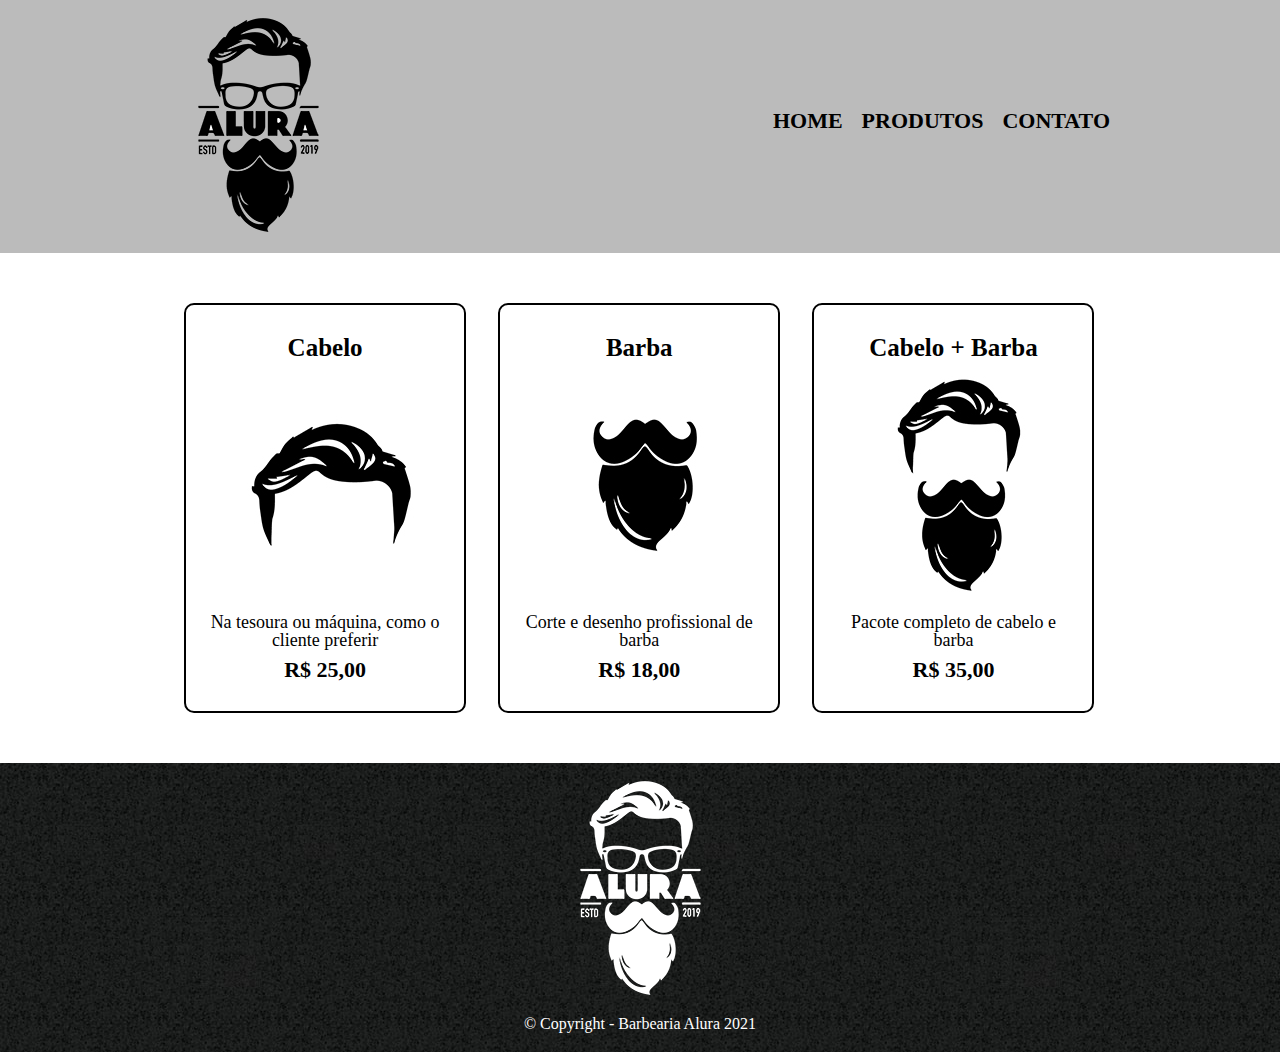
<file: Barbearia site/index.html>
<!DOCTYPE html>
<html>
  <head>
    <meta charset="UTF-8" />
    <link rel="stylesheet" type="text/css" href="reset.css" />
    <link rel="stylesheet" type="text/css" href="style.css" />
    <title>Barbearia Alura</title>
  </head>
  <body>
    <div>
      <header>
        <div class="caixa">
          <h1><img src="imagens/logo.png" alt="Logo da Alura" /></h1>

          <nav>
            <ul>
              <li><a href="main.html">Home</a></li>
              <li><a href="index.html">Produtos</a></li>
              <li><a href="contato.html">Contato</a></li>
            </ul>
          </nav>
        </div>
      </header>

      <main>
        <ul class="produtos">
          <li>
            <h2>Cabelo</h2>
            <img src="imagens/cabelo.jpg" alt="Cabelo" />
            <p class="produto-descricao">
              Na tesoura ou máquina, como o cliente preferir
            </p>
            <p class="produto-preco">R$ 25,00</p>
          </li>
          <li>
            <h2>Barba</h2>
            <img src="imagens/barba.jpg" alt="Barba" />
            <p class="produto-descricao">
              Corte e desenho profissional de barba
            </p>
            <p class="produto-preco">R$ 18,00</p>
          </li>
          <li>
            <h2>Cabelo + Barba</h2>
            <img src="imagens/cabelo+barba.jpg" alt="Cabelo e barba" />
            <p class="produto-descricao">Pacote completo de cabelo e barba</p>
            <p class="produto-preco">R$ 35,00</p>
          </li>
        </ul>
      </main>
    </div>
    <footer>
      <img src="imagens/logo-branco.png" />
      <p class="copyright">&copy; Copyright - Barbearia Alura 2021</p>
    </footer>
  </body>
</html>
</file>
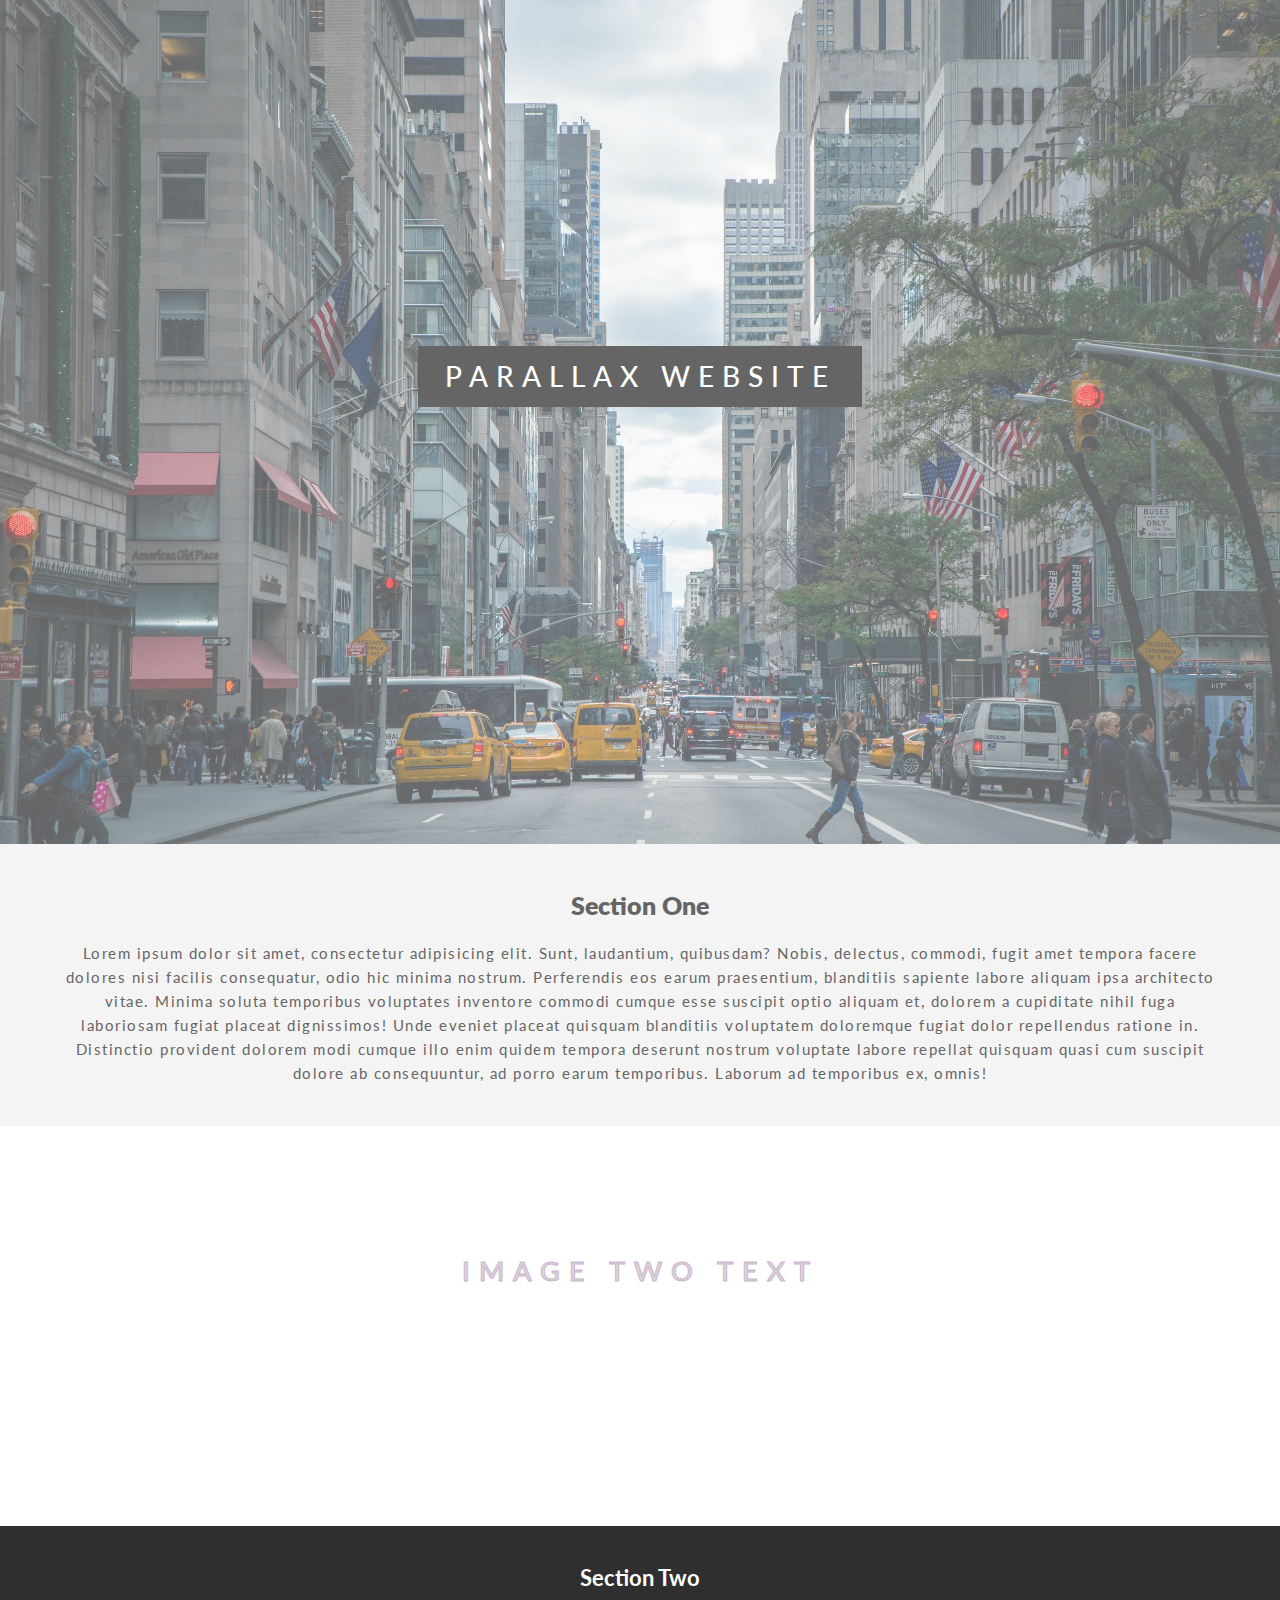
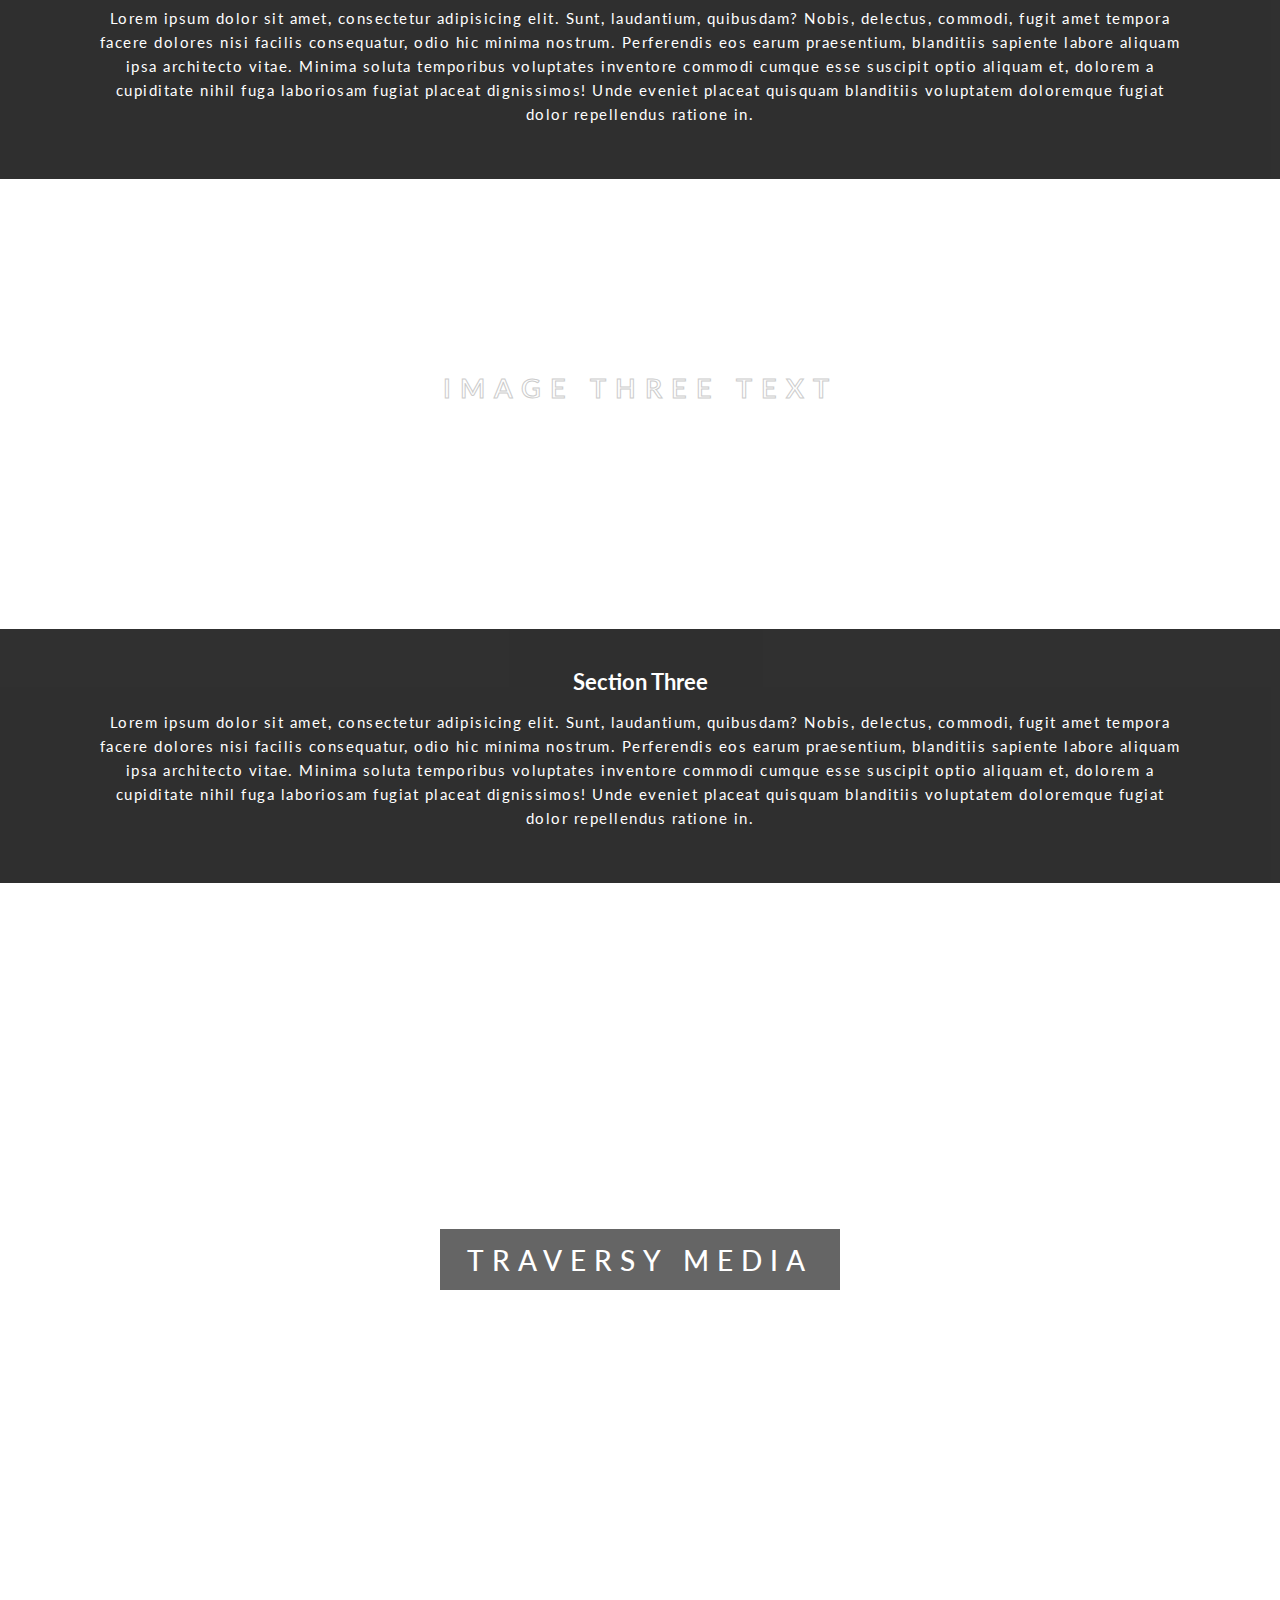
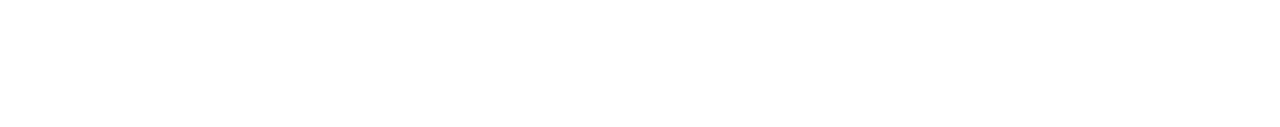
<file: Parallax/index.html>
<!DOCTYPE html>
<html>
  <head>
    <meta charset="UTF-8" />
    <meta name="viewport" content="width=device-width, initial-scale-1.0" />
    <meta
      name="description"
      content="Parallax is a website project for those who are learning CSS."
    />
    <link rel="stylesheet" type="text/css" href="style.css" />
    <title>Parallax Website Demo</title>
  </head>
  <body>
    <div class="first-div">
      <h1 class="nome-comeco-final">PARALLAX WEBSITE</h1>
    </div>

    <div class="second-div">
      <h2>Section One</h2>
      <p>
        Lorem ipsum dolor sit amet, consectetur adipisicing elit. Sunt,
        laudantium, quibusdam? Nobis, delectus, commodi, fugit amet tempora
        facere dolores nisi facilis consequatur, odio hic minima nostrum.
        Perferendis eos earum praesentium, blanditiis sapiente labore aliquam
        ipsa architecto vitae. Minima soluta temporibus voluptates inventore
        commodi cumque esse suscipit optio aliquam et, dolorem a cupiditate
        nihil fuga laboriosam fugiat placeat dignissimos! Unde eveniet placeat
        quisquam blanditiis voluptatem doloremque fugiat dolor repellendus
        ratione in. Distinctio provident dolorem modi cumque illo enim quidem
        tempora deserunt nostrum voluptate labore repellat quisquam quasi cum
        suscipit dolore ab consequuntur, ad porro earum temporibus. Laborum ad
        temporibus ex, omnis!
      </p>
    </div>
    <div class="third-div">
      <h3>IMAGE TWO TEXT</h3>
    </div>
    <div class="forth-div">
      <h3>Section Two</h3>
      <p>
        Lorem ipsum dolor sit amet, consectetur adipisicing elit. Sunt,
        laudantium, quibusdam? Nobis, delectus, commodi, fugit amet tempora
        facere dolores nisi facilis consequatur, odio hic minima nostrum.
        Perferendis eos earum praesentium, blanditiis sapiente labore aliquam
        ipsa architecto vitae. Minima soluta temporibus voluptates inventore
        commodi cumque esse suscipit optio aliquam et, dolorem a cupiditate
        nihil fuga laboriosam fugiat placeat dignissimos! Unde eveniet placeat
        quisquam blanditiis voluptatem doloremque fugiat dolor repellendus
        ratione in.
      </p>
    </div>
    <div class="fifth-div">
      <h3>IMAGE THREE TEXT</h3>
    </div>
    <div class="sixth-div">
      <h3>Section Three</h3>
      <p>
        Lorem ipsum dolor sit amet, consectetur adipisicing elit. Sunt,
        laudantium, quibusdam? Nobis, delectus, commodi, fugit amet tempora
        facere dolores nisi facilis consequatur, odio hic minima nostrum.
        Perferendis eos earum praesentium, blanditiis sapiente labore aliquam
        ipsa architecto vitae. Minima soluta temporibus voluptates inventore
        commodi cumque esse suscipit optio aliquam et, dolorem a cupiditate
        nihil fuga laboriosam fugiat placeat dignissimos! Unde eveniet placeat
        quisquam blanditiis voluptatem doloremque fugiat dolor repellendus
        ratione in.
      </p>
    </div>
    <div class="seventh-div">
      <h2 class="nome-comeco-final">TRAVERSY MEDIA</h2>
    </div>
  </body>
</html>
</file>
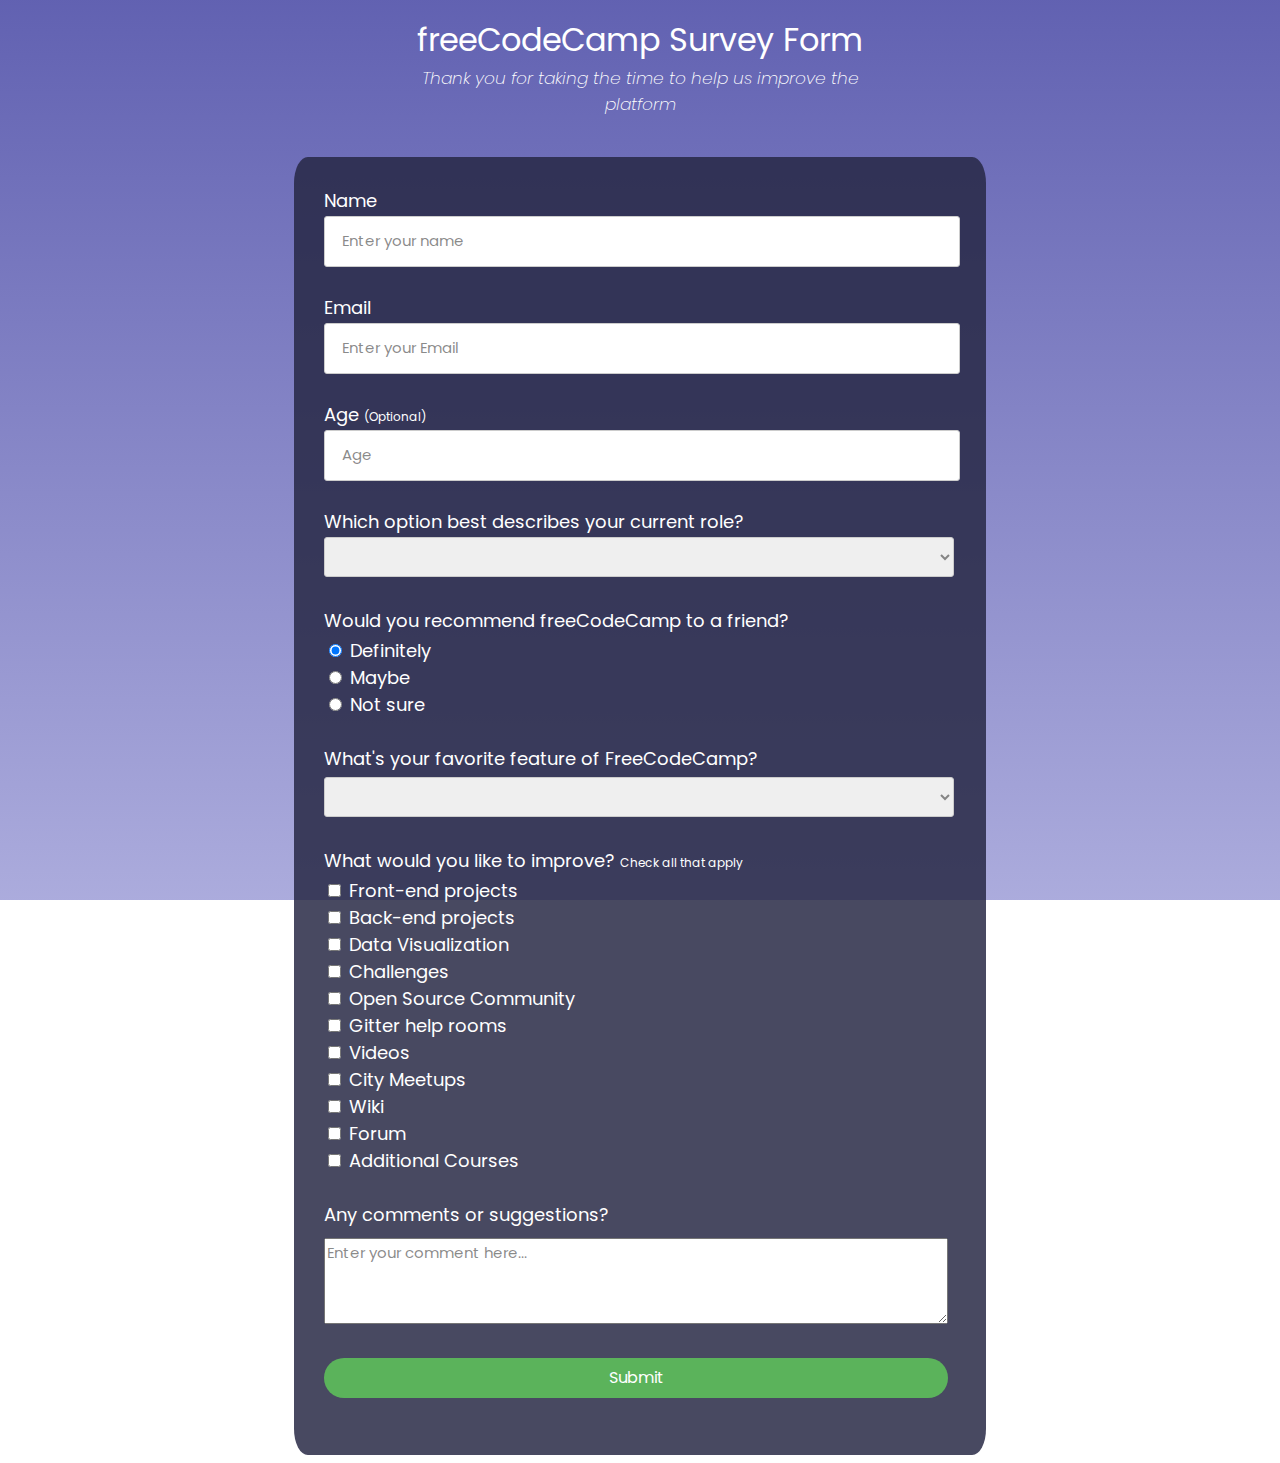
<file: Survey/index.html>
<!DOCTYPE html>
<html lang="en">
  <head>
    <link rel="stylesheet" type="text/css" href="style.css" />
    <link rel="preconnect" href="https://fonts.gstatic.com" />
    <link
      href="https://fonts.googleapis.com/css2?family=Poppins:ital,wght@0,100;0,200;0,300;0,400;0,500;0,600;0,700;0,800;0,900;1,100;1,200;1,300;1,400;1,500;1,600;1,700;1,800;1,900&display=swap"
      rel="stylesheet"
    />
    <title>Survey</title>
  </head>
  <body>
    <header>
      <h1 id="title">freeCodeCamp Survey Form</h1>
      <p id="description">
        Thank you for taking the time to help us improve the platform
      </p>
    </header>
    <form id="survey-form">
      <div id="name-section" class="form-section">
        <label id="name-label" for="name">Name</label>
        <input
          type="text"
          name="name"
          id="name"
          placeholder="Enter your name"
          required
        />
      </div>

      <div id="email-section" class="form-section">
        <label id="email-label" for="email">Email</label>
        <input
          type="email"
          name="email"
          id="email"
          placeholder="Enter your Email"
          required
        />
      </div>

      <div id="age-section" class="form-section">
        <label id="number-label" for="number"
          >Age <span>(Optional)</span></label
        >
        <input
          type="number"
          name="number"
          id="number"
          min="18"
          max="113"
          placeholder="Age"
        />
      </div>

      <div id="current-role-section" class="form-section">
        <label id="current-role-label"
          >Which option best describes your current role?</label
        >
        <br />
        <select id="dropdown" name="role" required>
          <option disabled selected value>Select current role</option>
          <option value="student">Student</option>
          <option value="job">Full-time job</option>
          <option value="learner">Full-time learner</option>
          <option value="preferNo">Prefer not to say</option>
          <option value="other">Other</option>
        </select>
      </div>

      <div id="recommend-section" class="form-section">
        <p class="p-margin">Would you recommend freeCodeCamp to a friend?</p>
        <input
          type="radio"
          id="definitely"
          name="user-recommend"
          value="definitely"
          checked
        />
        <label id="definitely-label" for="definitely">Definitely</label> <br />

        <input type="radio" id="maybe" name="user-recommend" value="maybe" />
        <label id="maybe-label" for="maybe">Maybe</label> <br />

        <input
          type="radio"
          id="not-sure"
          name="user-recommend"
          value="not-sure"
        />
        <label id="not-sure-label" for="not-sure">Not sure</label> <br />
      </div>

      <div id="fav-feature-section" class="form-section">
        <p class="p-margin">What's your favorite feature of FreeCodeCamp?</p>
        <select id="most-like" name="mostLike">
          <option disabled selected value>Select an option</option>
          <option value="challenges">Challenges</option>
          <option value="projects">Projects</option>
          <option value="community">Community</option>
          <option value="openSource">Open source</option>
        </select>
      </div>

      <div id="improve-section" class="form-section">
        <p class="p-margin">
          What would you like to improve? <span>Check all that apply</span>
        </p>
        <input
          type="checkbox"
          id="front-end"
          name="prefer"
          value="front-end-projects"
        />
        <label for="front-end"> Front-end projects</label> <br />
        <input
          type="checkbox"
          id="back-end"
          name="prefer"
          value="back-end-projects"
        />
        <label for="back-end"> Back-end projects</label> <br />
        <input
          type="checkbox"
          id="data-vis"
          name="prefer"
          value="data-visualization"
        />
        <label for="data-vis"> Data Visualization</label> <br />

        <input
          type="checkbox"
          id="challenges"
          name="prefer"
          value="challenges"
        />
        <label for="challenges"> Challenges</label> <br />

        <input
          type="checkbox"
          id="open-source"
          name="prefer"
          value="open-source-community"
        />
        <label for="open-source"> Open Source Community</label> <br />

        <input
          type="checkbox"
          id="gitter-help"
          name="prefer"
          value="gitter-help-rooms"
        />
        <label for="gitter-help"> Gitter help rooms</label> <br />

        <input type="checkbox" id="videos" name="prefer" value="videos" />
        <label for="videos"> Videos</label> <br />

        <input
          type="checkbox"
          id="city-meetups"
          name="prefer"
          value="city-meetups"
        />
        <label for="city-meetups"> City Meetups</label> <br />

        <input type="checkbox" id="wiki" name="prefer" value="wiki" />
        <label for="wiki"> Wiki</label> <br />

        <input type="checkbox" id="forum" name="prefer" value="forum" />
        <label for="forum"> Forum</label> <br />

        <input
          type="checkbox"
          id="additional-courses"
          name="prefer"
          value="additional-courses"
        />
        <label for="additional-courses"> Additional Courses</label> <br />
      </div>

      <div id="comments-section" class="form-section">
        <label for="comments">Any comments or suggestions?</label> <br />
        <textarea
          id="comments"
          name="comment"
          rows="4"
          cols="50"
          placeholder="Enter your comment here..."
        ></textarea>
      </div>

      <div id="bttn-section" class="form-section">
        <button type="submit" id="submit">Submit</button>
      </div>
    </form>
  </body>
</html>
</file>
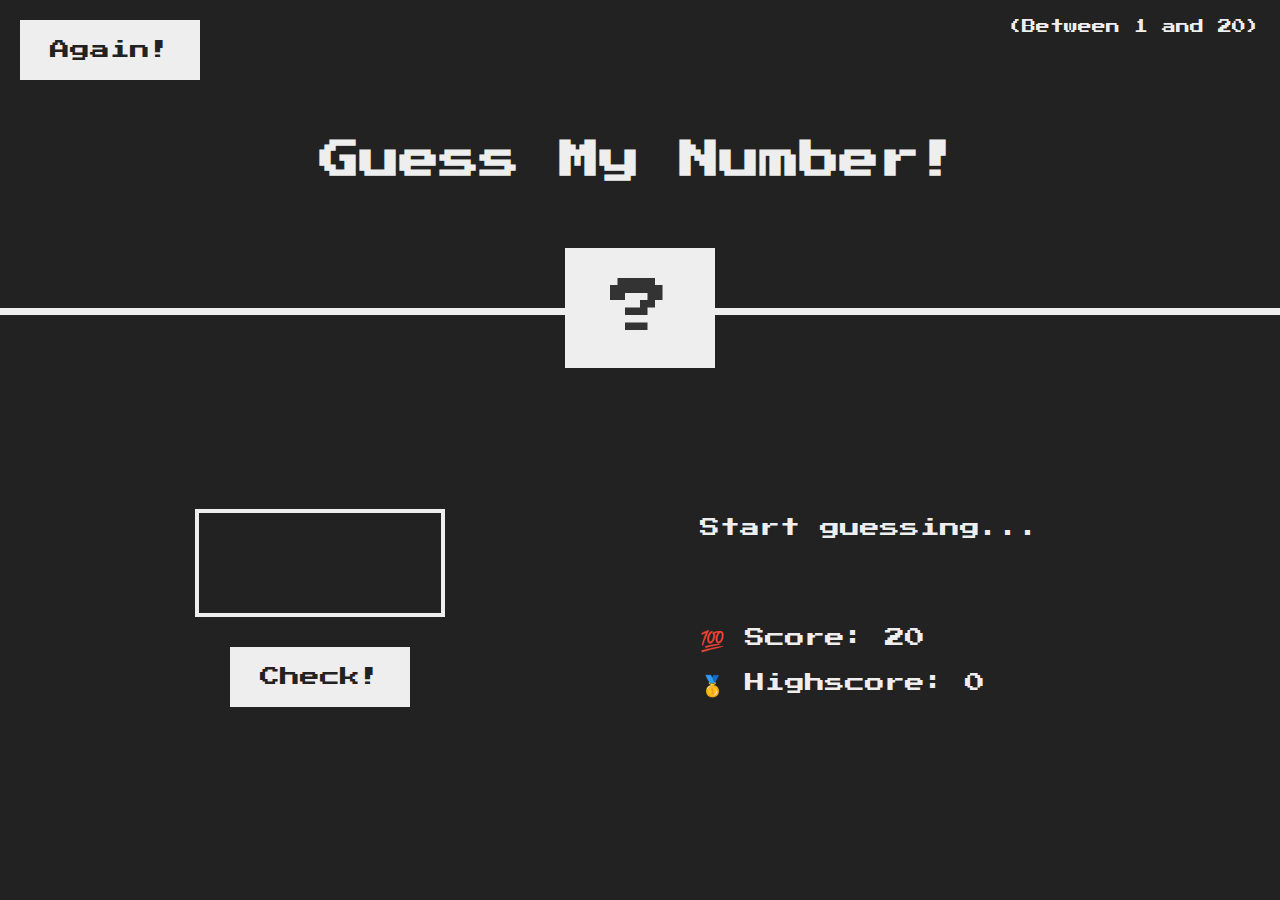
<file: Guess My Number/final/index.html>
<!DOCTYPE html>
<html lang="en">
  <head>
    <meta charset="UTF-8" />
    <meta name="viewport" content="width=device-width, initial-scale=1.0" />
    <meta http-equiv="X-UA-Compatible" content="ie=edge" />
    <link rel="stylesheet" href="style.css" />
    <title>Guess My Number!</title>
  </head>
  <body>
    <header>
      <h1>Guess My Number!</h1>
      <p class="between">(Between 1 and 20)</p>
      <button class="btn again">Again!</button>
      <div class="number">?</div>
    </header>
    <main>
      <section class="left">
        <input type="number" class="guess" />
        <button class="btn check">Check!</button>
      </section>
      <section class="right">
        <p class="message">Start guessing...</p>
        <p class="label-score">💯 Score: <span class="score">20</span></p>
        <p class="label-highscore">
          🥇 Highscore: <span class="highscore">0</span>
        </p>
      </section>
    </main>
    <script src="script.js"></script>
  </body>
</html>
</file>
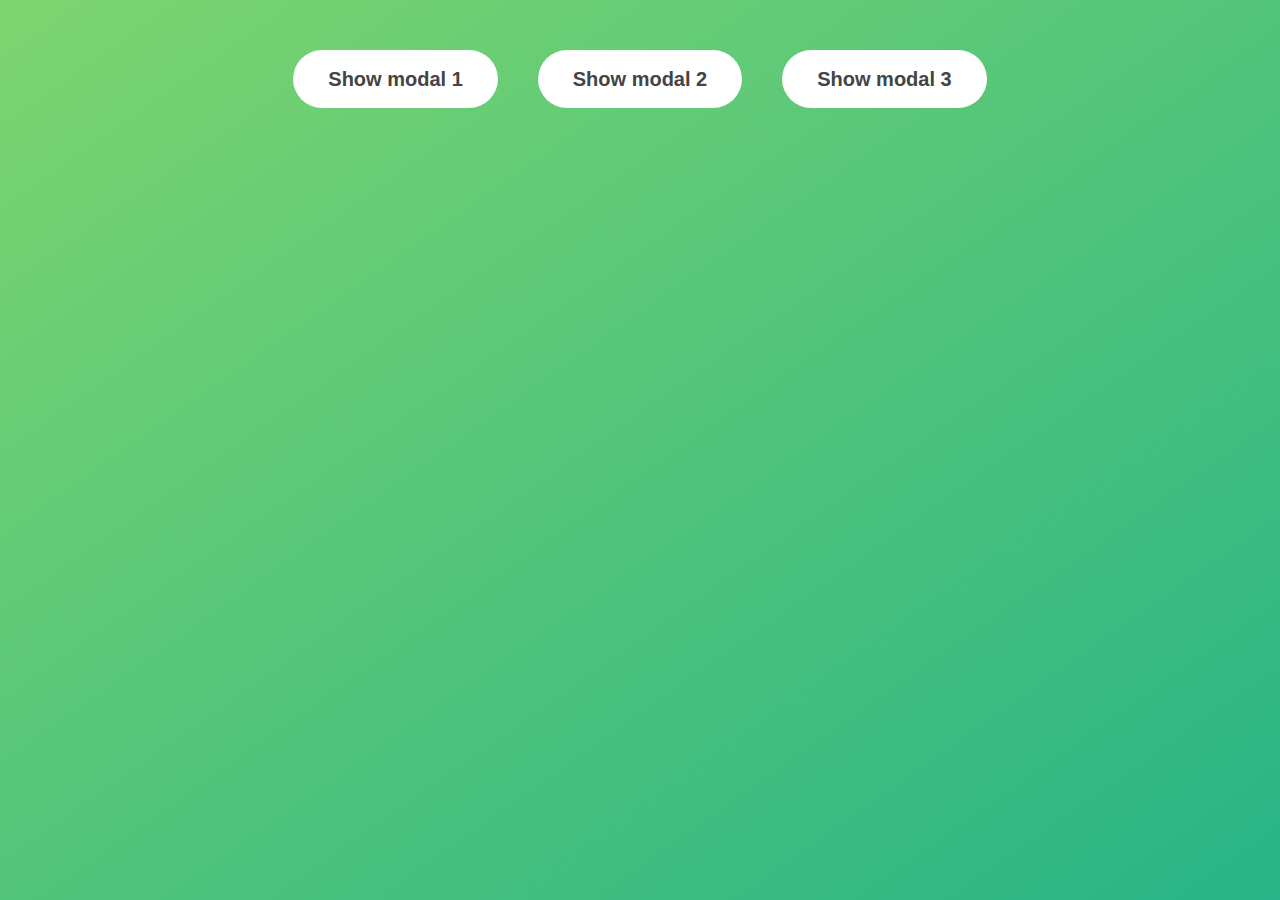
<file: Modal/final/index.html>
<!DOCTYPE html>
<html lang="en">
  <head>
    <meta charset="UTF-8" />
    <meta name="viewport" content="width=device-width, initial-scale=1.0" />
    <meta http-equiv="X-UA-Compatible" content="ie=edge" />
    <link rel="stylesheet" href="style.css" />
    <title>Modal window</title>
  </head>
  <body>
    <button class="show-modal">Show modal 1</button>
    <button class="show-modal">Show modal 2</button>
    <button class="show-modal">Show modal 3</button>

    <div class="modal hidden">
      <button class="close-modal">&times;</button>
      <h1>I'm a modal window 😍</h1>
      <p>
        Lorem ipsum dolor sit amet, consectetur adipisicing elit, sed do eiusmod
        tempor incididunt ut labore et dolore magna aliqua. Ut enim ad minim
        veniam, quis nostrud exercitation ullamco laboris nisi ut aliquip ex ea
        commodo consequat. Duis aute irure dolor in reprehenderit in voluptate
        velit esse cillum dolore eu fugiat nulla pariatur. Excepteur sint
        occaecat cupidatat non proident, sunt in culpa qui officia deserunt
        mollit anim id est laborum.
      </p>
    </div>
    <div class="overlay hidden"></div>

    <script src="script.js"></script>
  </body>
</html>
</file>
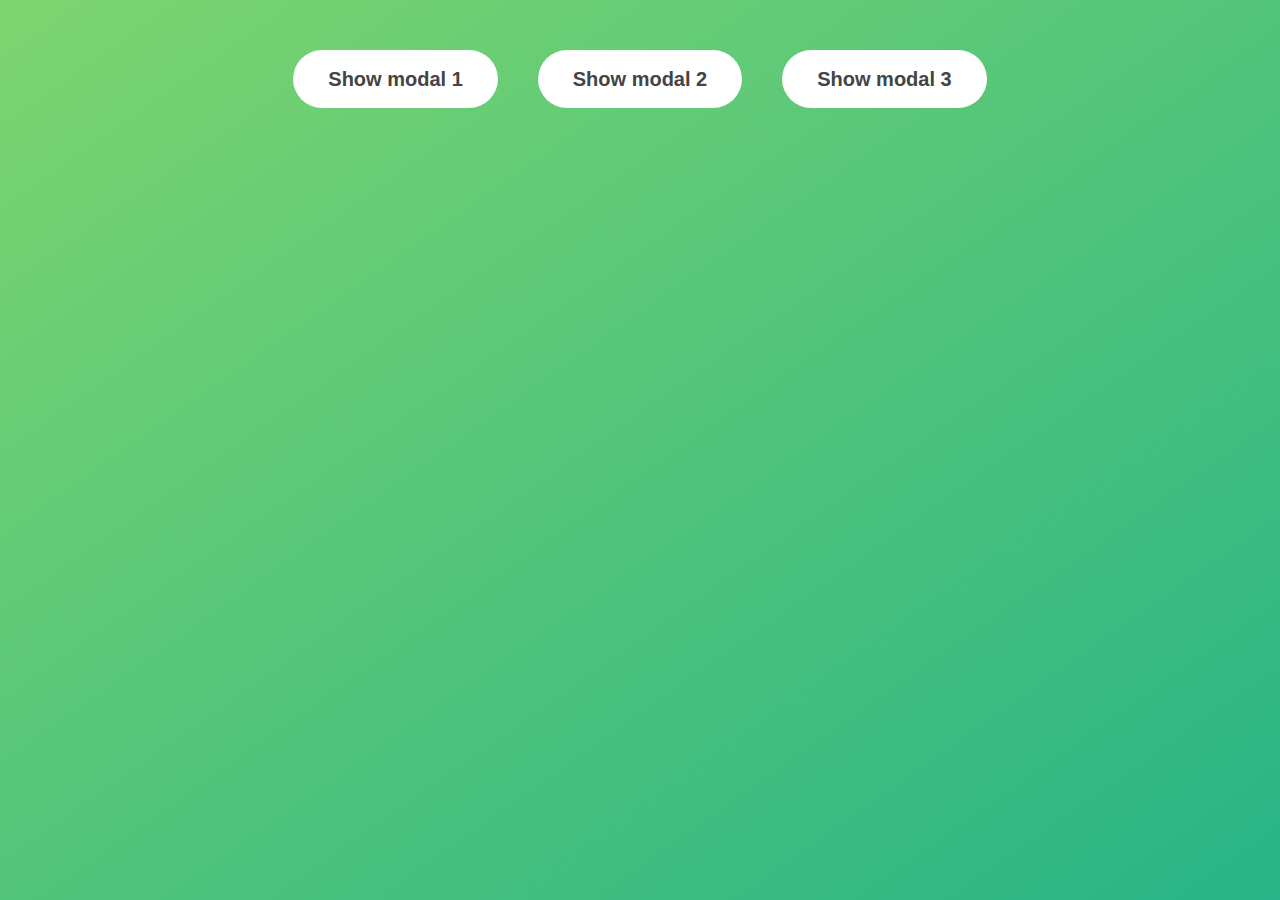
<file: Modal/starter/index.html>
<!DOCTYPE html>
<html lang="en">
  <head>
    <meta charset="UTF-8" />
    <meta name="viewport" content="width=device-width, initial-scale=1.0" />
    <meta http-equiv="X-UA-Compatible" content="ie=edge" />
    <link rel="stylesheet" href="style.css" />
    <title>Modal window</title>
  </head>
  <body>
    <button class="show-modal">Show modal 1</button>
    <button class="show-modal">Show modal 2</button>
    <button class="show-modal">Show modal 3</button>

    <!-- aqui temos duas classes, modal e hidden  -->
    <div class="modal hidden">
      <!-- esse botao eh pra fechar a modal window  -->
      <button class="close-modal">&times;</button>
      <h1>I'm a modal window 😍</h1>
      <p>
        Lorem ipsum dolor sit amet, consectetur adipisicing elit, sed do eiusmod
        tempor incididunt ut labore et dolore magna aliqua. Ut enim ad minim
        veniam, quis nostrud exercitation ullamco laboris nisi ut aliquip ex ea
        commodo consequat. Duis aute irure dolor in reprehenderit in voluptate
        velit esse cillum dolore eu fugiat nulla pariatur. Excepteur sint
        occaecat cupidatat non proident, sunt in culpa qui officia deserunt
        mollit anim id est laborum.
      </p>
    </div>
    <div class="overlay hidden"></div>

    <script src="script.js"></script>
  </body>
</html>
</file>
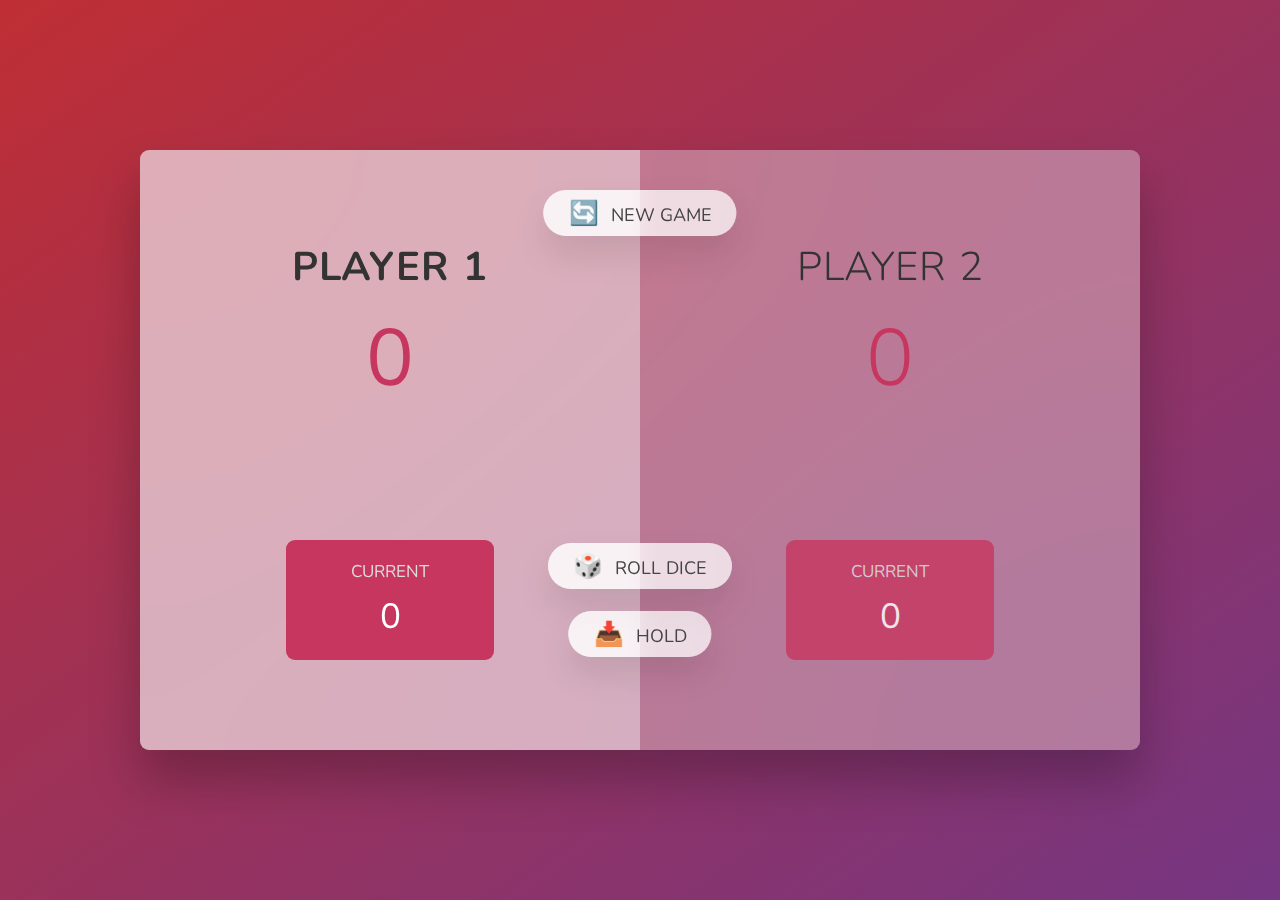
<file: Pig Game/final/index.html>
<!DOCTYPE html>
<html lang="en">
  <head>
    <meta charset="UTF-8" />
    <meta name="viewport" content="width=device-width, initial-scale=1.0" />
    <meta http-equiv="X-UA-Compatible" content="ie=edge" />
    <link rel="stylesheet" href="style.css" />
    <title>Pig Game</title>
  </head>
  <body>
    <main>
      <section class="player player--0 player--active">
        <h2 class="name" id="name--0">Player 1</h2>
        <p class="score" id="score--0">43</p>
        <div class="current">
          <p class="current-label">Current</p>
          <p class="current-score" id="current--0">0</p>
        </div>
      </section>
      <section class="player player--1">
        <h2 class="name" id="name--1">Player 2</h2>
        <p class="score" id="score--1">24</p>
        <div class="current">
          <p class="current-label">Current</p>
          <p class="current-score" id="current--1">0</p>
        </div>
      </section>

      <img src="dice-5.png" alt="Playing dice" class="dice" />
      <button class="btn btn--new">🔄 New game</button>
      <button class="btn btn--roll">🎲 Roll dice</button>
      <button class="btn btn--hold">📥 Hold</button>
    </main>
    <script src="script.js"></script>
  </body>
</html>
</file>
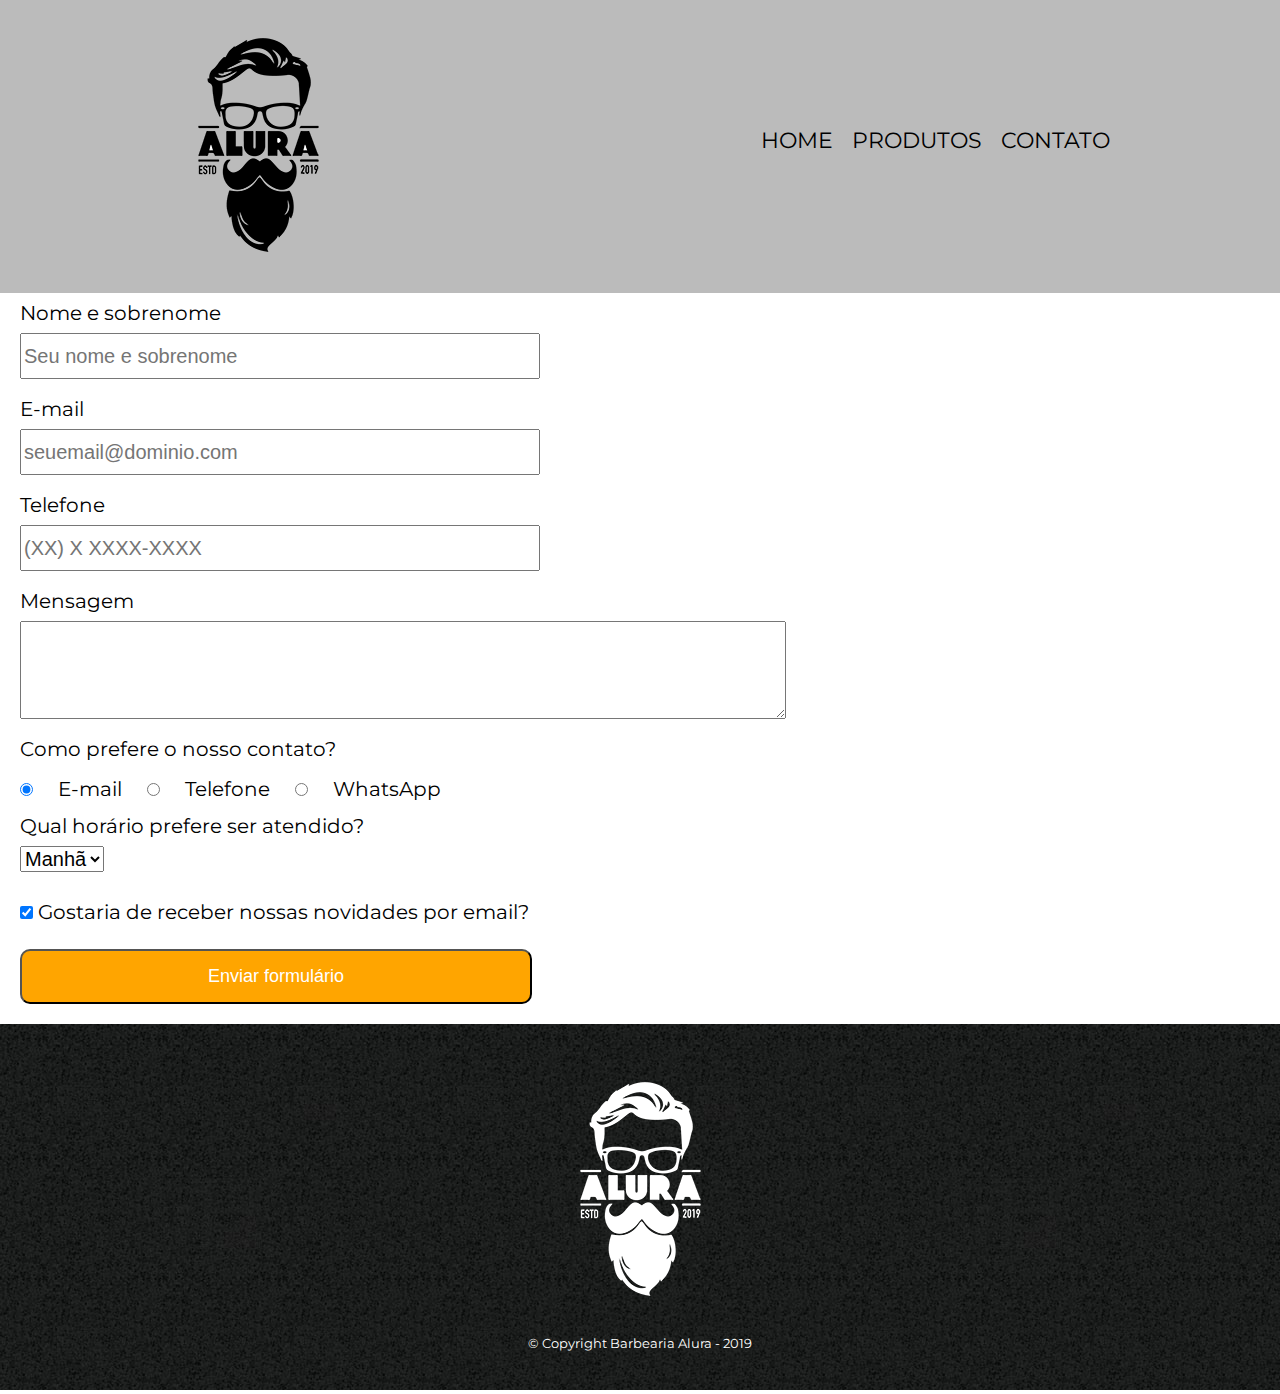
<file: Barbearia site/contato.html>
<!DOCTYPE html>
<html lang="pt-br">
  <head>
    <meta charset="UTF-8" />
    <link rel="stylesheet" type="text/css" href="reset.css" />
    <link rel="stylesheet" type="text/css" href="contato.css" />
    <title>Contato Alura</title>
  </head>

  <body>
    <header>
      <div class="caixa">
        <h1><img src="imagens/logo.png" alt="Logo da Alura" /></h1>

        <nav>
          <ul>
            <li><a href="main.html">Home</a></li>
            <li><a href="index.html">Produtos</a></li>
            <li><a href="contato.html">Contato</a></li>
          </ul>
        </nav>
      </div>
    </header>

    <main>
      <form>
        <div class="nome-email-telefone-mensagem-div">
          <label for="nomesobrenome">Nome e sobrenome</label>
          <input
            type="text"
            id="nomesobrenome"
            class="input-padrao"
            placeholder="Seu nome e sobrenome"
            required
          />

          <label for="email">E-mail</label>
          <input
            type="email"
            id="email"
            class="input-padrao"
            placeholder="seuemail@dominio.com"
            required
          />

          <label for="telefone">Telefone</label>
          <input
            type="tel"
            id="telefone"
            class="input-padrao"
            placeholder="(XX) X XXXX-XXXX"
          />

          <label for="mensagem">Mensagem</label>
          <textarea
            rows="4"
            cols="62.1"
            id="mensagem"
            class="input-padrao"
          ></textarea>
        </div>

        <fieldset class="section-contato-radio">
          <legend>Como prefere o nosso contato?</legend>
          <input
            type="radio"
            name="contato"
            value="email"
            id="radio-email"
            checked
          />
          <label for="radio-email">E-mail</label>
          <input
            type="radio"
            name="contato"
            value="telefone"
            id="radio-telefone"
          />
          <label for="radio-telefone">Telefone</label>
          <input
            type="radio"
            name="contato"
            value="whatsapp"
            id="radio-whatsapp"
          />
          <label for="radio-whatsapp">WhatsApp</label>
        </fieldset>

        <fieldset>
          <legend>Qual horário prefere ser atendido?</legend>
          <select>
            <option>Manhã</option>
            <option>Tarde</option>
            <option>Noite</option>
          </select>
        </fieldset>

        <label class="checkbox"
          ><input type="checkbox" checked /> Gostaria de receber nossas
          novidades por email?</label
        >

        <input type="submit" value="Enviar formulário" class="enviar" />
      </form>
    </main>

    <footer>
      <img src="imagens/logo-branco.png" alt="Logo da Barbearia Alura" />
      <p class="copyright">&copy; Copyright Barbearia Alura - 2019</p>
    </footer>
  </body>
</html>
</file>
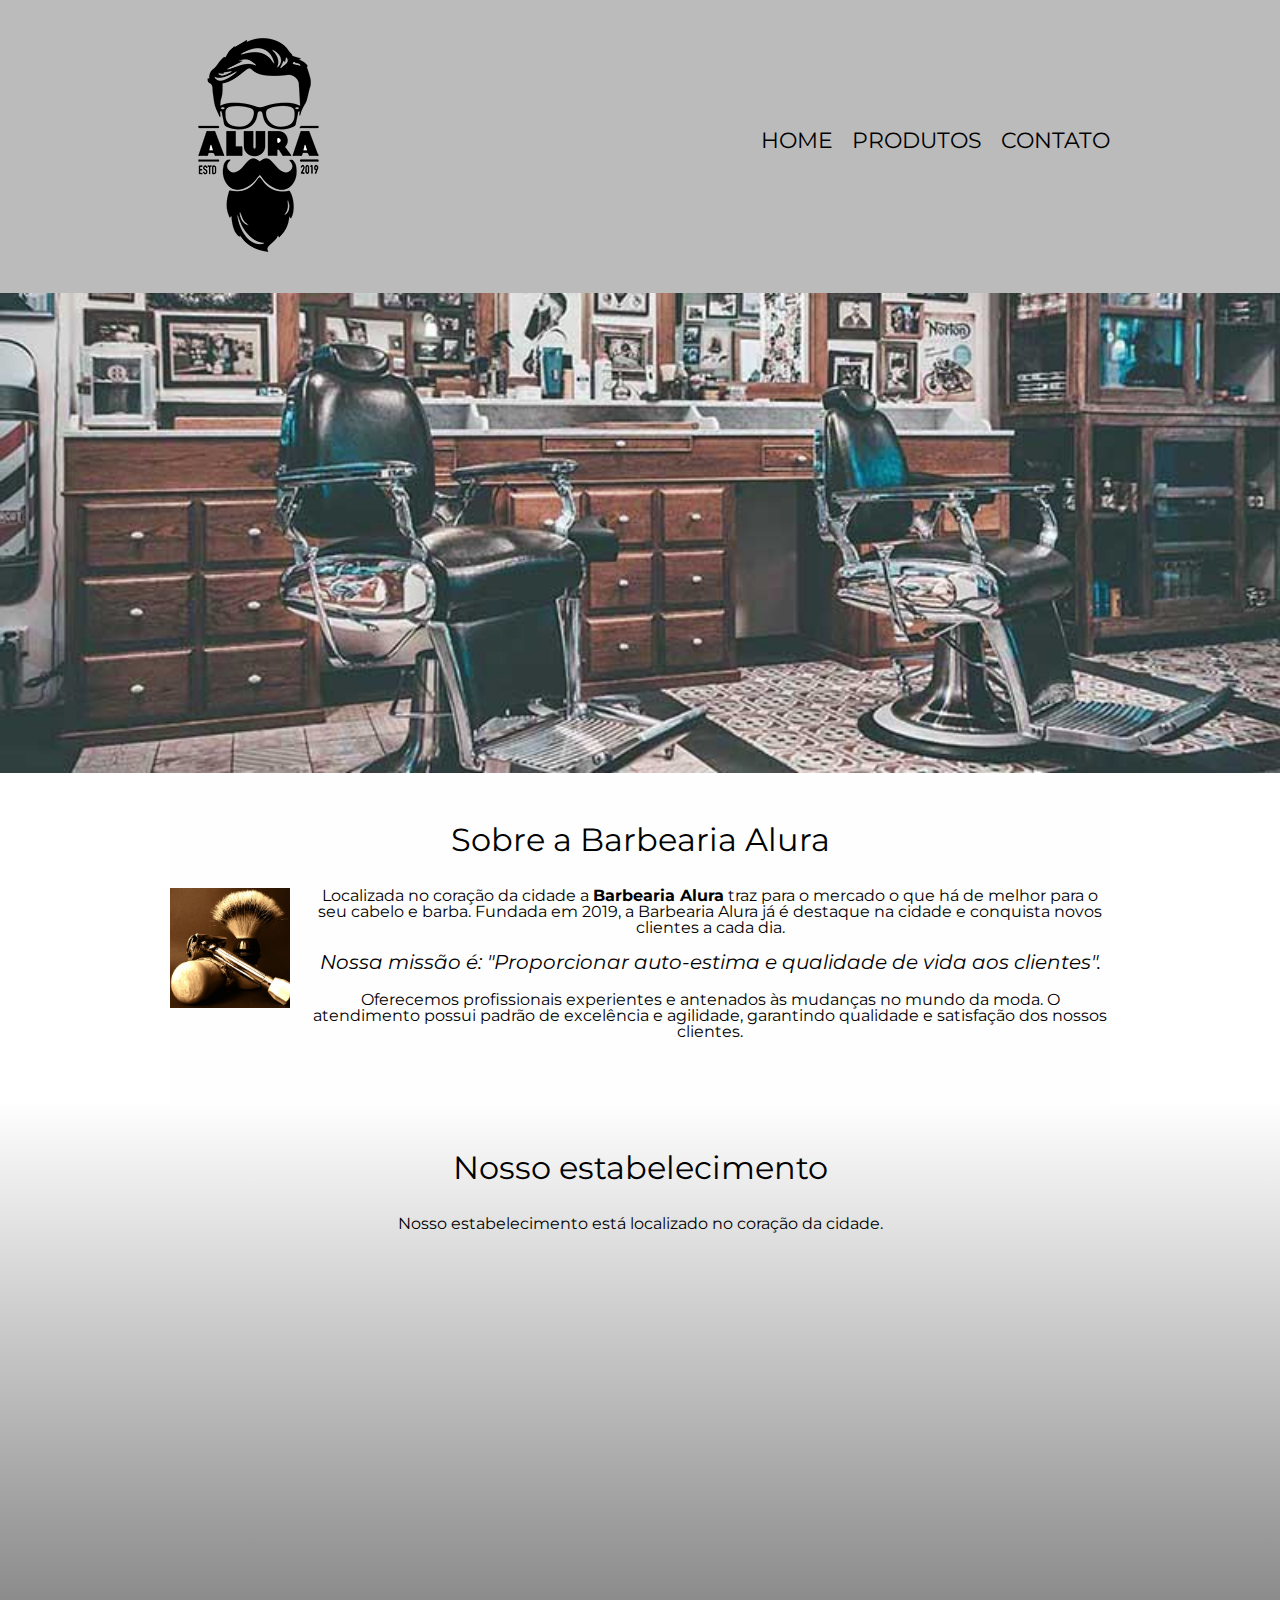
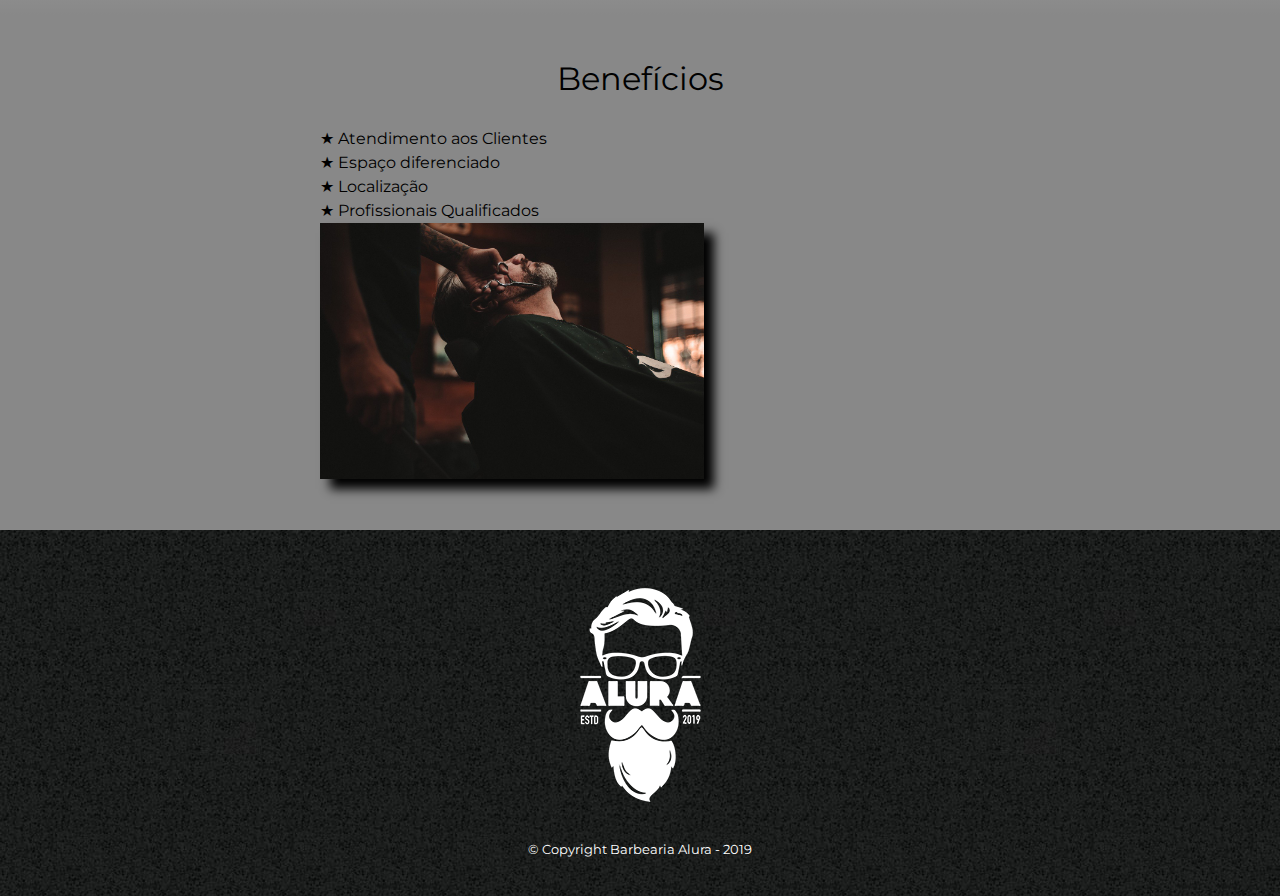
<file: Barbearia site/main.html>
<!DOCTYPE html>
<html lang="pt-br">
  <head>
    <meta charset="UTF-8" />
    <meta name="viewport" content="width=device-width" />
    <title>Barbearia Alura</title>

    <link rel="stylesheet" type="text/css" href="reset.css" />
    <link rel="stylesheet" type="text/css" href="main.css" />
  </head>

  <body>
    <header>
      <div class="caixa">
        <h1><img src="imagens/logo.png" alt="Logo" /></h1>

        <nav>
          <ul>
            <li><a href="main.html">Home</a></li>
            <li><a href="index.html">Produtos</a></li>
            <li><a href="contato.html">Contato</a></li>
          </ul>
        </nav>
      </div>
    </header>

    <div>
      <img id="banner" src="imagens/banner.jpg" alt="Banner do site" />
    </div>

    <main>
      <section class="section-sobre">
        <h2 class="titulo-principal">Sobre a Barbearia Alura</h2>
        <img
          class="imagem-utensilio"
          src="imagens/utensilios.jpg"
          alt="utensílios"
        />
        <p>
          Localizada no coração da cidade a
          <strong>Barbearia Alura</strong> traz para o mercado o que há de
          melhor para o seu cabelo e barba. Fundada em 2019, a Barbearia Alura
          já é destaque na cidade e conquista novos clientes a cada dia.
        </p>
        <p id="missao">
          <em>
            Nossa missão é: "Proporcionar auto-estima e qualidade de vida aos
            clientes".
          </em>
        </p>
        <p>
          Oferecemos profissionais experientes e antenados às mudanças no mundo
          da moda. O atendimento possui padrão de excelência e agilidade,
          garantindo qualidade e satisfação dos nossos clientes.
        </p>
      </section>

      <section class="section-estabelecimento">
        <h3 class="h3-estabelecimento">Nosso estabelecimento</h3>
        <p>Nosso estabelecimento está localizado no coração da cidade.</p>
        <div class="mapa">
          <iframe
            src="https://www.google.com/maps/embed?pb=!1m18!1m12!1m3!1d3656.448598130865!2d-46.63465338487053!3d-23.588239368470866!2m3!1f0!2f0!3f0!3m2!1i1024!2i768!4f13.1!3m3!1m2!1s0x94ce5a2b2ed7f3a1%3A0xab35da2f5ca62674!2sCaelum%20-%20Escola%20de%20Tecnologia!5e0!3m2!1spt-BR!2sbr!4v1624506309885!5m2!1spt-BR!2sbr"
            width="100%"
            height="300"
            frameborder="0"
            style="border: 0"
            allowfullscreen=""
          ></iframe>
        </div>
      </section>

      <section class="section-beneficios">
        <h3 class="h3-beneficios">Benefícios</h3>

        <div class="div-beneficios">
          <ul>
            <li>Atendimento aos Clientes</li>
            <li>Espaço diferenciado</li>
            <li>Localização</li>
            <li>Profissionais Qualificados</li>
          </ul>
          <img class="img-beneficios" src="imagens/beneficios.jpg" />
        </div>
      </section>
    </main>

    <footer>
      <img src="imagens/logo-branco.png" />
      <p class="copyright">&copy; Copyright Barbearia Alura - 2019</p>
    </footer>
  </body>
</html>
</file>
<file: Barbearia site/style.css>
/* ***** HEADER ***** */

header {
  background-color: #bbbbbb;
}

.caixa {
  position: relative;
  width: 940px;
  margin: 0 auto;
}

nav {
  position: absolute;
  right: 0;
  top: 110px;
}

nav li {
  display: inline-block;
  text-transform: uppercase;
  color: black;
  font-size: 22px;
  margin: 0 0 0 15px;
  transition: 1s all;
}

nav a {
  text-decoration: none;
  color: black;
  font-weight: bold;
}

nav a:hover {
  color: #c78c19;
  text-decoration: underline;
}

/* ***** MAIN ***** */

.produtos {
  width: 940px;
  margin: 0 auto;
  padding: 50px 0;
}

.produtos li {
  display: inline-block;
  text-align: center;
  width: 30%;
  vertical-align: top;
  margin: 0 1.5%;
  padding: 30px 20px;
  box-sizing: border-box;
  border: 2px solid black;
  border-radius: 10px;
  transition: 1s all;
}

.produtos li:hover {
  color: #c78c19;
  border: 2px solid #c78c19;
  transform: scale(1.1);
}
.produtos li:hover h2 {
  font-size: 50px;
  color: #c78c19;
}

.produtos h2 {
  font-weight: bold;
  font-size: 25px;
}

.produto-descricao {
  font-size: 18px;
}

.produto-preco {
  font-size: 22px;
  font-weight: bold;
  margin: 10px 0 0;
}

/* ***** FOOTER ***** */
footer {
  color: white;
  text-align: center;
  background-image: url(imagens/bg.jpg);
}

.copyright {
  padding: 0 0 20px 0;
}

@media screen and (min-width: 480px) {
  footer {
    margin: 0;
  }
r4e}
4
</file>
<file: Parallax/style.css>
@import url("https://fonts.googleapis.com/css2?family=Lato:ital,wght@0,100;0,300;0,400;0,700;0,900;1,100;1,300;1,400;1,700;1,900&display=swap");

body {
  font-family: "Lato", sans-serif;
  text-align: center;
  margin: 0;
}

.first-div,
.seventh-div {
  height: 844px;

  /* text-align: center; */

  background-image: url(imagens/imagem1.jpg);
  opacity: 0.6;
  background-size: cover;
  background-position: center;
  background-attachment: fixed;
}

h1,
.nome-comeco-final {
  display: inline-block;
  /* margin: 28% 0 0 34%; */
  padding: 1% 2%;
  margin-top: 27%;
  opacity: 1;
  border: 1px solid black;
  background: black;
  color: white;
  font-size: 28px;
  letter-spacing: 8px;
  font-weight: 450;
}

.second-div {
  background-color: #f5f4f4;
  color: #666565;
  padding: 2%;
}

.second-div h2 {
  font-size: 25px;
  font-weight: 800;
}

.second-div p {
  font-size: 15px;
  padding: 0 3%;
  letter-spacing: 1.5px;
  line-height: 160%;
}

.third-div {
  background-image: url(imagens/imagem2.jpg);
  height: 400px;
  background-size: cover;
  background-position: center;
  background-attachment: fixed;
  opacity: 0.9;
}

.third-div h3 {
  display: inline-block;
  margin-top: 0;
  color: rgb(211, 210, 211);
  font-weight: 600;
  letter-spacing: 9px;
  font-size: 27px;
  padding-top: 10%;
  -webkit-text-stroke-width: 1px; /* largura da borda */
  -webkit-text-stroke-color: rgb(203, 171, 204);
}

.forth-div,
.sixth-div {
  background-color: rgba(14, 14, 14, 0.953);
  color: white;
  padding: 3% 2%;
  opacity: 0.9;
}

.forth-div h3,
.sixth-div h3 {
  font-size: 22px;
  font-weight: 700;
  margin: 0;
}

.forth-div p,
.sixth-div p {
  font-size: 15px;
  padding: 0 6%;
  letter-spacing: 1.5px;
  line-height: 160%;
}

.fifth-div {
  background-image: url(imagens/imagem3.jpg);
  height: 450px;
  background-size: cover;
  background-position: center;
  background-attachment: fixed;
  opacity: 0.8;
}

.fifth-div h3 {
  display: inline-block;
  margin-top: 0;
  color: rgb(255, 255, 255);
  font-weight: 600;
  letter-spacing: 9px;
  font-size: 27px;
  padding-top: 15%;
  -webkit-text-stroke-width: 1px; /* largura da borda */
  -webkit-text-stroke-color: rgb(192, 192, 192);
}
</file>
<file: Survey/style.css>
body {
  max-width: 100%;
  text-align: center;
  font-family: "Poppins", "sans-serif", "Arial";
  font-family: "Poppins", sans-serif;
  color: white;
  background-image: linear-gradient(
      rgba(58, 58, 158, 0.8),
      rgba(136, 136, 206, 0.7)
    ),
    url(https://cdn.freecodecamp.org/testable-projects-fcc/images/survey-form-background.jpeg);
  background-size: cover;
  background-attachment: fixed;
}

header {
  width: 40%;
  margin: auto;
}

.p-margin {
  margin: auto auto 3px auto;
}

#title {
  font-weight: 400;
  line-height: 1.2;
  margin-bottom: -12px;
}

#description {
  font-style: italic;
  font-weight: 200;
  font-size: 17px;
  margin-bottom: 40px;
}

/* ------------- */
/* FORM */
/* ------------- */

form {
  display: block;
  background-color: rgba(38, 39, 68, 0.844);
  /* letter-spacing: 5px; */
  width: 50%;
  height: auto;
  margin-left: auto;
  margin-right: auto;
  border-radius: 2%;
  text-align: left;
  padding: 30px;
  font-size: 18px;
}

input[type="text"],
input[type="email"],
input[type="number"],
select {
  width: 100%;
  border-radius: 3px;
  border: 1px solid #ccc;
  padding: 17px;
  margin-top: 2px;
}

select {
  width: 105%;
  height: 40px;
  font-size: 16px;
  font-family: "Poppins", sans-serif;
  color: #555555af;
}

::placeholder {
  padding-left: -7px;
  text-align: left;
  font-size: 15px;
  font-family: "Poppins", sans-serif;
  color: #555555af;
}

textarea {
  margin-top: 10px;
  width: 103%;
  height: 80px;
}

span {
  font-size: 12px;
}

.form-section {
  width: 95%;
  margin-bottom: 27px;
}

#submit {
  background-color: rgb(91, 179, 91);
  width: 104%;
  height: 40px;
  text-align: center;
  font-size: 16px;
  font-family: "Poppins", sans-serif;
  color: white;
  border-radius: 200px;
  text-decoration: none;
  border: none;
}
</file>
<file: Guess My Number/final/style.css>
@import url('https://fonts.googleapis.com/css?family=Press+Start+2P&display=swap');

* {
  margin: 0;
  padding: 0;
  box-sizing: inherit;
}

html {
  font-size: 62.5%;
  box-sizing: border-box;
}

body {
  font-family: 'Press Start 2P', sans-serif;
  color: #eee;
  background-color: #222;
  /* background-color: #60b347; */
}

/* LAYOUT */
header {
  position: relative;
  height: 35vh;
  border-bottom: 7px solid #eee;
}

main {
  height: 65vh;
  color: #eee;
  display: flex;
  align-items: center;
  justify-content: space-around;
}

.left {
  width: 52rem;
  display: flex;
  flex-direction: column;
  align-items: center;
}

.right {
  width: 52rem;
  font-size: 2rem;
}

/* ELEMENTS STYLE */
h1 {
  font-size: 4rem;
  text-align: center;
  position: absolute;
  width: 100%;
  top: 52%;
  left: 50%;
  transform: translate(-50%, -50%);
}

.number {
  background: #eee;
  color: #333;
  font-size: 6rem;
  width: 15rem;
  padding: 3rem 0rem;
  text-align: center;
  position: absolute;
  bottom: 0;
  left: 50%;
  transform: translate(-50%, 50%);
}

.between {
  font-size: 1.4rem;
  position: absolute;
  top: 2rem;
  right: 2rem;
}

.again {
  position: absolute;
  top: 2rem;
  left: 2rem;
}

.guess {
  background: none;
  border: 4px solid #eee;
  font-family: inherit;
  color: inherit;
  font-size: 5rem;
  padding: 2.5rem;
  width: 25rem;
  text-align: center;
  display: block;
  margin-bottom: 3rem;
}

.btn {
  border: none;
  background-color: #eee;
  color: #222;
  font-size: 2rem;
  font-family: inherit;
  padding: 2rem 3rem;
  cursor: pointer;
}

.btn:hover {
  background-color: #ccc;
}

.message {
  margin-bottom: 8rem;
  height: 3rem;
}

.label-score {
  margin-bottom: 2rem;
}
</file>
<file: Modal/final/style.css>
* {
  margin: 0;
  padding: 0;
  box-sizing: inherit;
}

html {
  font-size: 62.5%;
  box-sizing: border-box;
}

body {
  font-family: sans-serif;
  color: #333;
  line-height: 1.5;
  height: 100vh;
  position: relative;
  display: flex;
  align-items: flex-start;
  justify-content: center;
  background: linear-gradient(to top left, #28b487, #7dd56f);
}

.show-modal {
  font-size: 2rem;
  font-weight: 600;
  padding: 1.75rem 3.5rem;
  margin: 5rem 2rem;
  border: none;
  background-color: #fff;
  color: #444;
  border-radius: 10rem;
  cursor: pointer;
}

.close-modal {
  position: absolute;
  top: 1.2rem;
  right: 2rem;
  font-size: 5rem;
  color: #333;
  cursor: pointer;
  border: none;
  background: none;
}

h1 {
  font-size: 2.5rem;
  margin-bottom: 2rem;
}

p {
  font-size: 1.8rem;
}

/* -------------------------- */
/* CLASSES TO MAKE MODAL WORK */
.hidden {
  display: none;
}

.modal {
  position: absolute;
  top: 50%;
  left: 50%;
  transform: translate(-50%, -50%);
  width: 70%;

  background-color: white;
  padding: 6rem;
  border-radius: 5px;
  box-shadow: 0 3rem 5rem rgba(0, 0, 0, 0.3);
  z-index: 10;
}

.overlay {
  position: absolute;
  top: 0;
  left: 0;
  width: 100%;
  height: 100%;
  background-color: rgba(0, 0, 0, 0.6);
  backdrop-filter: blur(3px);
  z-index: 5;
}
</file>
<file: Modal/starter/style.css>
* {
  margin: 0;
  padding: 0;
  box-sizing: inherit;
}

html {
  font-size: 62.5%;
  box-sizing: border-box;
}

body {
  font-family: sans-serif;
  color: #333;
  line-height: 1.5;
  height: 100vh;
  position: relative;
  display: flex;
  align-items: flex-start;
  justify-content: center;
  background: linear-gradient(to top left, #28b487, #7dd56f);
}

.show-modal {
  font-size: 2rem;
  font-weight: 600;
  padding: 1.75rem 3.5rem;
  margin: 5rem 2rem;
  border: none;
  background-color: #fff;
  color: #444;
  border-radius: 10rem;
  cursor: pointer;
}

.close-modal {
  position: absolute;
  top: 1.2rem;
  right: 2rem;
  font-size: 5rem;
  color: #333;
  cursor: pointer;
  border: none;
  background: none;
}

h1 {
  font-size: 2.5rem;
  margin-bottom: 2rem;
}

p {
  font-size: 1.8rem;
}

/* -------------------------- */
/* CLASSES TO MAKE MODAL WORK */
.hidden {
  display: none;
}

.modal {
  position: absolute;
  top: 50%;
  left: 50%;
  transform: translate(-50%, -50%);
  width: 70%;

  background-color: white;
  padding: 6rem;
  border-radius: 5px;
  box-shadow: 0 3rem 5rem rgba(0, 0, 0, 0.3);
  z-index: 10;
}

.overlay {
  position: absolute;
  top: 0;
  left: 0;
  width: 100%;
  height: 100%;
  background-color: rgba(0, 0, 0, 0.6);
  backdrop-filter: blur(3px);
  z-index: 5;
}
</file>
<file: Pig Game/final/style.css>
@import url('https://fonts.googleapis.com/css2?family=Nunito&display=swap');

* {
  margin: 0;
  padding: 0;
  box-sizing: inherit;
}

html {
  font-size: 62.5%;
  box-sizing: border-box;
}

body {
  font-family: 'Nunito', sans-serif;
  font-weight: 400;
  height: 100vh;
  color: #333;
  background-image: linear-gradient(to top left, #753682 0%, #bf2e34 100%);
  display: flex;
  align-items: center;
  justify-content: center;
}

/* LAYOUT */
main {
  position: relative;
  width: 100rem;
  height: 60rem;
  background-color: rgba(255, 255, 255, 0.35);
  backdrop-filter: blur(200px);
  filter: blur();
  box-shadow: 0 3rem 5rem rgba(0, 0, 0, 0.25);
  border-radius: 9px;
  overflow: hidden;
  display: flex;
}

.player {
  flex: 50%;
  padding: 9rem;
  display: flex;
  flex-direction: column;
  align-items: center;
  transition: all 0.75s;
}

/* ELEMENTS */
.name {
  position: relative;
  font-size: 4rem;
  text-transform: uppercase;
  letter-spacing: 1px;
  word-spacing: 2px;
  font-weight: 300;
  margin-bottom: 1rem;
}

.score {
  font-size: 8rem;
  font-weight: 300;
  color: #c7365f;
  margin-bottom: auto;
}

.player--active {
  background-color: rgba(255, 255, 255, 0.4);
}
.player--active .name {
  font-weight: 700;
}
.player--active .score {
  font-weight: 400;
}

.player--active .current {
  opacity: 1;
}

.current {
  background-color: #c7365f;
  opacity: 0.8;
  border-radius: 9px;
  color: #fff;
  width: 65%;
  padding: 2rem;
  text-align: center;
  transition: all 0.75s;
}

.current-label {
  text-transform: uppercase;
  margin-bottom: 1rem;
  font-size: 1.7rem;
  color: #ddd;
}

.current-score {
  font-size: 3.5rem;
}

/* ABSOLUTE POSITIONED ELEMENTS */
.btn {
  position: absolute;
  left: 50%;
  transform: translateX(-50%);
  color: #444;
  background: none;
  border: none;
  font-family: inherit;
  font-size: 1.8rem;
  text-transform: uppercase;
  cursor: pointer;
  font-weight: 400;
  transition: all 0.2s;

  background-color: white;
  background-color: rgba(255, 255, 255, 0.6);
  backdrop-filter: blur(10px);

  padding: 0.7rem 2.5rem;
  border-radius: 50rem;
  box-shadow: 0 1.75rem 3.5rem rgba(0, 0, 0, 0.1);
}

.btn::first-letter {
  font-size: 2.4rem;
  display: inline-block;
  margin-right: 0.7rem;
}

.btn--new {
  top: 4rem;
}
.btn--roll {
  top: 39.3rem;
}
.btn--hold {
  top: 46.1rem;
}

.btn:active {
  transform: translate(-50%, 3px);
  box-shadow: 0 1rem 2rem rgba(0, 0, 0, 0.15);
}

.btn:focus {
  outline: none;
}

.dice {
  position: absolute;
  left: 50%;
  top: 16.5rem;
  transform: translateX(-50%);
  height: 10rem;
  box-shadow: 0 2rem 5rem rgba(0, 0, 0, 0.2);
}

.player--winner {
  background-color: #2f2f2f;
}

.player--winner .name {
  font-weight: 700;
  color: #c7365f;
}

.hidden {
  display: none;
}
</file>
<file: Barbearia site/contato.css>
@import url("https://fonts.googleapis.com/css2?family=Montserrat:ital,wght@0,100;0,200;0,300;0,400;0,500;0,600;0,700;0,800;0,900;1,100;1,200;1,300;1,400;1,500;1,600;1,700;1,800;1,900&display=swap");

body {
  font-family: "Montserrat", sans-serif;
}

/* ***** HEADER ***** */
header {
  padding: 20px 0;
  background-color: #bbbbbb;
}
h1 {
  margin: 0;
}
.caixa {
  position: relative;
  width: 940px;
  margin: 0 auto;
}

nav {
  position: absolute;
  right: 0;
  top: 110px;
}

nav li {
  display: inline;
  margin: 0 0 0 15px;
}

nav a {
  text-transform: uppercase;
  text-decoration: none;
  color: black;
  font-size: 22px;
  transition: 0.4s all;
}

nav a:hover {
  color: #c78c19;
  text-decoration: underline;
}

/* ***** MAIN CONTATO ***** */
main {
  font-size: 20px;
}

label,
input,
legend,
select,
textarea {
  margin: 10px 0 0 20px;
  display: block;
}

input,
textarea,
select {
  margin: 0 0 20px 20px;
  font-size: 20px;
}

label,
legend {
  margin-bottom: 10px;
}

.nome-email-telefone-mensagem-div input {
  width: 40%;
  height: 2em;
}

.section-contato-radio input,
.section-contato-radio legend,
.section-contato-radio label,
.checkbox input,
.checkbox label {
  display: inline-block;
}

.checkbox input {
  margin-left: 0;
}

.enviar {
  width: 40%;
  padding: 15px 0;
  color: white;
  background: orange;
  font-size: 18px;
  border-radius: 10px;
  cursor: pointer;
  transition: 0.9s all;
}

.enviar:hover {
  background: darkorange;
}

/* ***** FOOTER ***** */

footer {
  text-align: center;
  background: url("imagens/bg.jpg");
  padding: 40px 0;
}

.copyright {
  color: #ffffff;
  font-size: 13px;
  margin: 20px 0 0;
}
</file>
<file: Barbearia site/main.css>
@import url("https://fonts.googleapis.com/css2?family=Montserrat:ital,wght@0,100;0,200;0,300;0,400;0,500;0,600;0,700;0,800;0,900;1,100;1,200;1,300;1,400;1,500;1,600;1,700;1,800;1,900&display=swap");

body {
  font-family: "Montserrat", sans-serif;
}

/* ***** HEADER ***** */
header {
  padding: 20px 0;
  background-color: #bbbbbb;
}
h1 {
  margin: 0;
}
.caixa {
  position: relative;
  width: 940px;
  margin: 0 auto;
}

nav {
  position: absolute;
  right: 0;
  top: 110px;
}

nav li {
  display: inline;
  margin: 0 0 0 15px;
}

nav a {
  text-transform: uppercase;
  text-decoration: none;
  color: black;
  font-size: 22px;
  transition: 0.4s all;
}

nav a:hover {
  color: #c78c19;
  text-decoration: underline;
}

/* ***** BANNER ***** */
#banner {
  width: 100%;
}

/* ***** SOBRE ***** */

.section-sobre {
  text-align: center;
  background-color: #fefefe;
  width: 940px;
  margin: 0 auto;
  padding: 3em 0;
}

.section-sobre strong {
  font-weight: bold;
}

.titulo-principal {
  text-align: center;
  font-size: 2em;
  margin: 0 0 1em;
  clear: left;
}

.imagem-utensilio {
  float: left;
  width: 120px;
  margin: 0 20px 20px 0;
}

.section-sobre p {
  margin: 0 0 1em;
}

.section-sobre p:last-child {
  margin: 0 0 1em;
}

#missao {
  font-style: italic;
  font-size: 20px;
}

/* ***** ESTABELECIMENTO ***** */

.section-estabelecimento {
  background: linear-gradient(#fefefe, #888888);
  padding: 3em 0;
}

.h3-beneficios,
.h3-estabelecimento {
  text-align: center;
  font-size: 2em;
  margin: 0 0 1em;
  clear: left;
}

.section-estabelecimento p {
  text-align: center;
  margin: 0 0 2em 0;
}

.mapa {
  width: 940px;
  margin: 0 auto;
}

/* ***** BENEFICIOS ***** */

.section-beneficios {
  background: #888888;
  padding: 3em 0;
}

.div-beneficios {
  width: 640px;
  margin: 0 auto;
}

.section-beneficios ul {
  display: inline-block;
  width: 40%;
  vertical-align: top;
}

.img-beneficios {
  width: 60%;
  opacity: 1;
  transition: 400ms;
  box-shadow: 10px 10px 10px 0 #000000;
}

.section-beneficios li::before {
  content: "★ ";
}

.section-beneficios li {
  line-height: 1.5;
}

.img-beneficios:hover {
  opacity: 4;
}

/* ***** FOOTER ***** */

footer {
  text-align: center;
  background: url("imagens/bg.jpg");
  padding: 40px 0;
}

.copyright {
  color: #ffffff;
  font-size: 13px;
  margin: 20px 0 0;
}

@media screen and (max-width: 480px) {
  .caixa,
  .section-sobre,
  .section-estabelecimento,
  .section-beneficios,
  .mapa {
    width: auto;
  }

  h1 {
    text-align: center;
  }

  nav {
    position: static;
  }

  main {
    height: 1400px;
  }

  .section-beneficios ul {
    width: 100%;
    margin: 10px 0;
  }

  .img-beneficios {
    visibility: hidden;
  }

  .titulo-principal {
    font-size: 1.7em;
  }

  .imagem-utensilio {
    width: 50%;
  }
  .section-sobre p {
    font-size: 20px;
  }

  .h3-estabelecimento {
    font-size: 1.7em;
  }

  .footer {
    padding: 0;
  }
}
</file>
